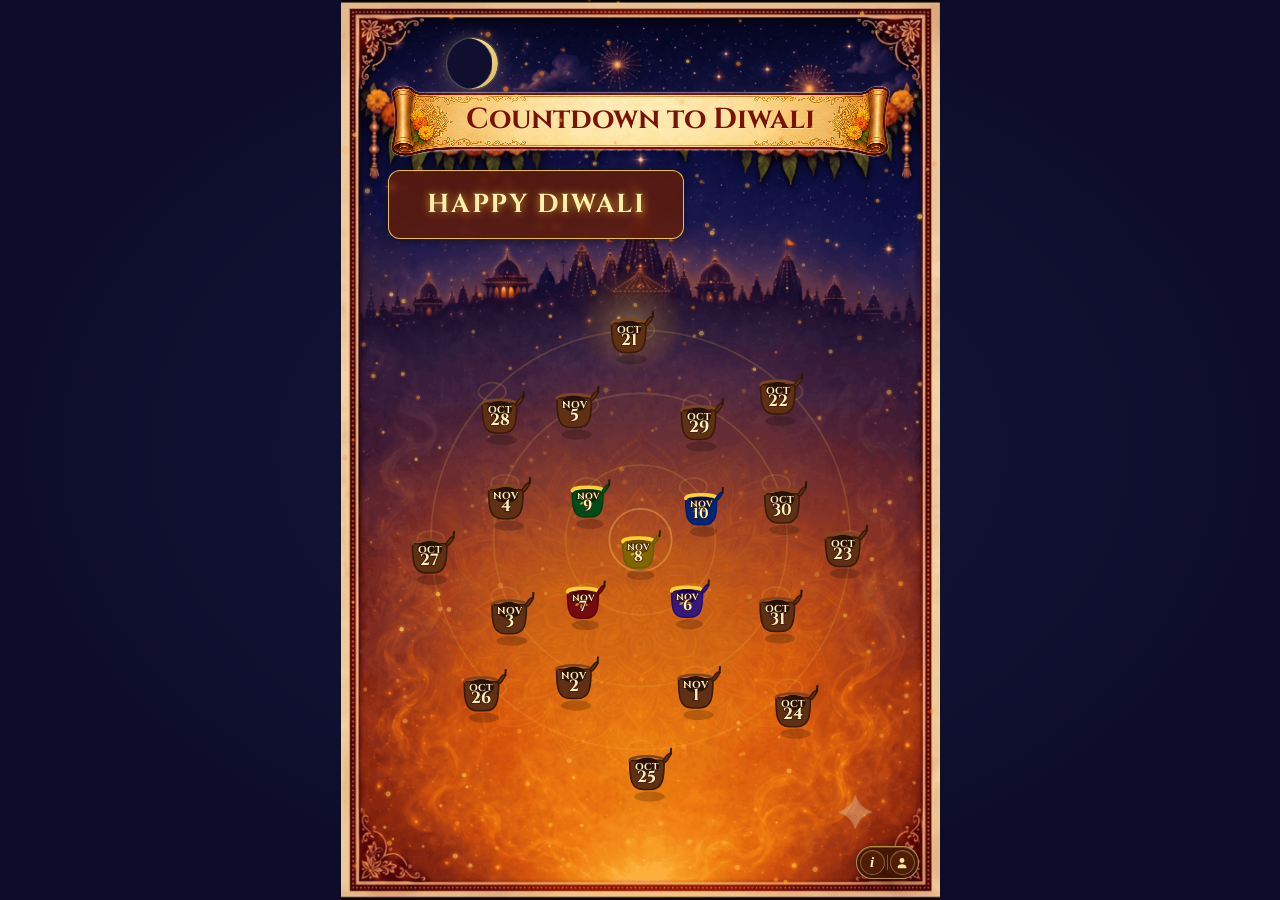
<file: index.html>
<!DOCTYPE html>
<html lang="en">
<head>
  <meta charset="utf-8" />
  <meta name="viewport" content="width=device-width, initial-scale=1.0, viewport-fit=cover" />
  <meta name="description" content="An interactive Diwali countdown calendar — light a diya each day to reveal a festival tradition." />
  <meta name="theme-color" content="#0D0D2B" />
  <meta name="color-scheme" content="dark" />
  <title>Diwali Advent Calendar</title>

  <!-- Preload critical above-the-fold artwork so the main scene paints
       instantly instead of popping in piece by piece. Paths are relative
       so this also works when index.html is opened directly (file://). -->
  <link rel="preload" as="image" href="assets/images/backgrounds/diwali-background.png" fetchpriority="high" />
  <link rel="preload" as="image" href="assets/banner/title-banner.png" fetchpriority="high" />

  <!-- Google Fonts -->
  <link rel="preconnect" href="https://fonts.googleapis.com" />
  <link rel="preconnect" href="https://fonts.gstatic.com" crossorigin />
  <link
    href="https://fonts.googleapis.com/css2?family=Cinzel:wght@400;700&family=Poppins:wght@300;400&display=swap"
    rel="stylesheet"
    media="print"
    onload="this.media='all'"
  />
  <noscript>
    <link
      href="https://fonts.googleapis.com/css2?family=Cinzel:wght@400;700&family=Poppins:wght@300;400&display=swap"
      rel="stylesheet"
    />
  </noscript>

  <!-- p5.js is served with the site so a blocked CDN cannot hold the calendar back. -->
  <script src="vendor/p5.min.js"></script>

  <link rel="stylesheet" href="style.css?v=slow-fade" />
</head>
<body>
  <!-- Keeps interface controls from flashing before the canvas has painted. -->
  <div id="loading-screen" class="loading-screen" role="status" aria-live="polite">
    <div class="loading-screen-content">
      <span class="loading-diya" aria-hidden="true">🪔</span>
      <p>Preparing the Diwali calendar</p>
    </div>
  </div>

  <div id="canvas-container">
    <!-- CSS two-circle moon — shadow slides via translateX as days unlock -->
    <div id="moon-container" class="moon-container" aria-hidden="true">
      <div class="moon-light"></div>
      <div id="moon-shadow" class="moon-shadow"></div>
    </div>

    <!-- Positioned against the canvas bounds by sketch.js, not the viewport. -->
    <div id="title-utilities-tab" class="title-utilities-tab" aria-label="Calendar utilities">
      <button id="calendar-guide-button" class="calendar-guide-button" type="button" aria-controls="calendar-guide" aria-expanded="false" aria-label="How to explore the Diwali calendar" title="How to explore">
        <span aria-hidden="true">i</span>
      </button>
      <a id="credits-link" class="credits-link" href="contributors.html" aria-label="View project contributors" title="Project contributors">
        <svg viewBox="0 0 24 24" aria-hidden="true" focusable="false">
          <path d="M12 12a4.25 4.25 0 1 0 0-8.5 4.25 4.25 0 0 0 0 8.5Zm0 2.1c-4.18 0-7.5 2.15-7.5 4.8V21h15v-2.1c0-2.65-3.32-4.8-7.5-4.8Z" />
        </svg>
      </a>
    </div>

    <section id="calendar-guide" class="calendar-guide" role="dialog" aria-modal="true" aria-labelledby="calendar-guide-title" hidden>
      <div class="calendar-guide-card">
        <button class="calendar-guide-close" type="button" aria-label="Close calendar guide">×</button>
        <p class="calendar-guide-kicker">A little guide</p>
        <h2 id="calendar-guide-title">Light the way to Diwali</h2>
        <p class="calendar-guide-intro">Each diya holds a small festival moment. Follow the glow and let the calendar unfold at its own pace.</p>
        <ul class="calendar-guide-list">
          <li><span aria-hidden="true">✦</span><p><strong>Choose a lamp</strong> to uncover a daily surprise, story, or festive discovery.</p></li>
          <li><span aria-hidden="true">✦</span><p><strong>Light them in order</strong> and watch more of the mandala emerge around the calendar.</p></li>
          <li><span aria-hidden="true">✦</span><p><strong>Keep an eye on the cards:</strong> a playful emoji can point to an extra hidden moment.</p></li>
          <li><span aria-hidden="true">✦</span><p><strong>Notice the moon above</strong> as its phase changes with your journey through the days.</p></li>
        </ul>
      </div>
    </section>
  </div>

  <!-- Calendar config, embedded as a JS global (window.DIWALI_DAYS_DATA)
       instead of a .json file loaded via fetch(). Browsers block fetch()/XHR
       to local files under file://, which is why this must load as a plain
       script instead of being read with p5's loadJSON(). Regenerate this
       file from assets/diwali_days.json via tools/sync_diwali_days_js.py. -->
  <script src="assets/diwali-days-data.js?v=card-webp"></script>
  <script src="assets/diwali-experiences.js?v=card-webp"></script>

  <!-- Diya and ScrollBanner classes must load before sketch -->
  <script src="diya.js?v=lamp-hit"></script>
  <script src="scroll.js"></script>
  <script src="sketch.js?v=slow-fade2"></script>
</body>
</html>
</file>
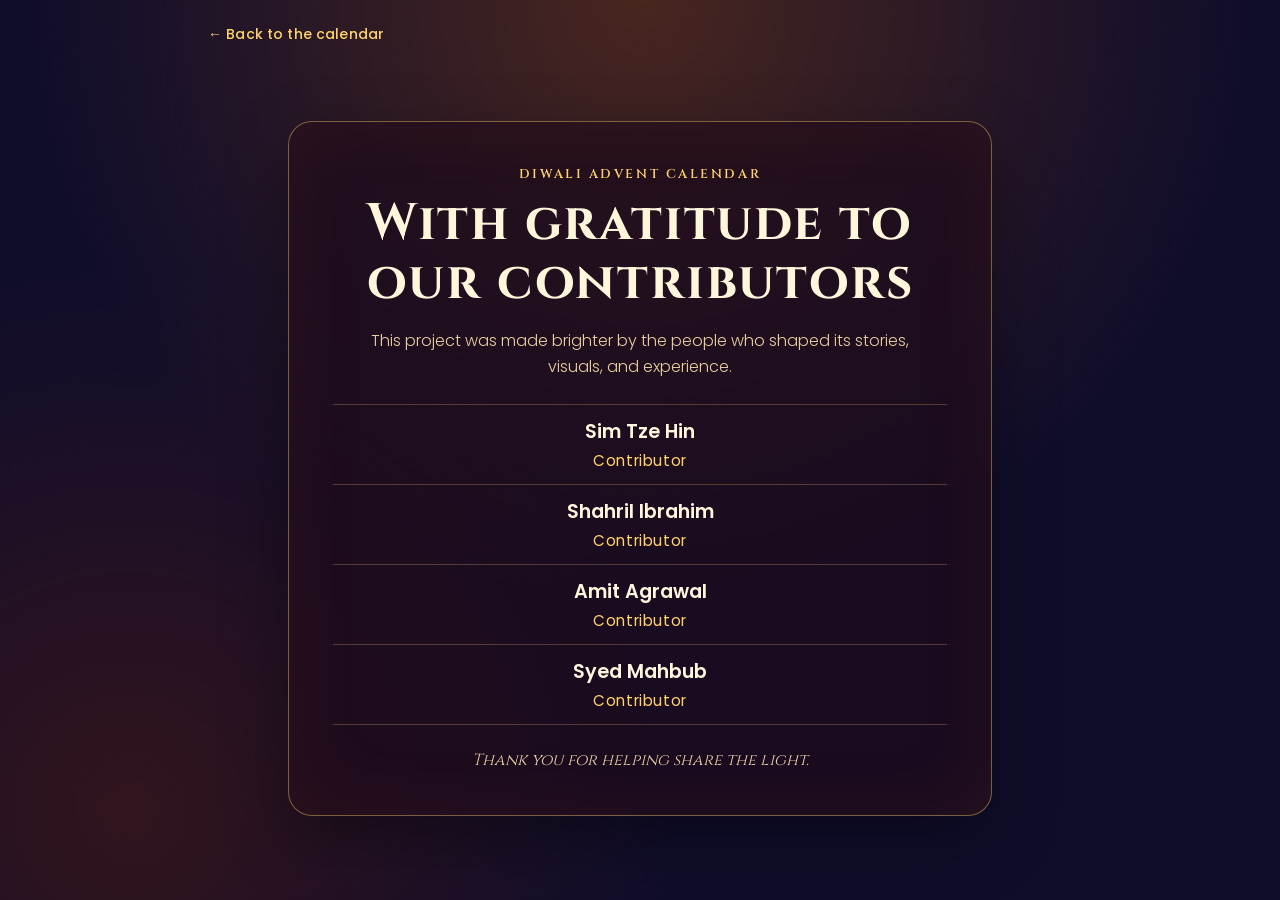
<file: contributors.html>
<!DOCTYPE html>
<html lang="en">
<head>
  <meta charset="utf-8" />
  <meta name="viewport" content="width=device-width, initial-scale=1.0, viewport-fit=cover" />
  <meta name="description" content="Contributors to the Diwali Advent Calendar." />
  <title>Contributors | Diwali Advent Calendar</title>
  <link rel="preconnect" href="https://fonts.googleapis.com" />
  <link rel="preconnect" href="https://fonts.gstatic.com" crossorigin />
  <link href="https://fonts.googleapis.com/css2?family=Cinzel:wght@400;600;700&family=Poppins:wght@300;400;500;600&display=swap" rel="stylesheet" />
  <link rel="stylesheet" href="contributors.css" />
</head>
<body>
  <main class="contributors-page">
    <a class="back-link" href="index.html">← Back to the calendar</a>

    <section class="contributors-card" aria-labelledby="contributors-title">
      <!--
        EDIT THIS FILE to update the credits. Each contributor is ordinary HTML
        text: change the name, role, or add another <li> block. Typography for
        this page only is controlled by contributors.css.
      -->
      <p class="eyebrow">Diwali Advent Calendar</p>
      <h1 id="contributors-title">With gratitude to our contributors</h1>
      <p class="intro">This project was made brighter by the people who shaped its stories, visuals, and experience.</p>

      <ul class="contributors-list" aria-label="Project contributors">
        <li class="contributor">
          <span class="contributor-name">Sim Tze Hin</span>
          <span class="contributor-role">Contributor</span>
        </li>
        <li class="contributor">
          <span class="contributor-name">Shahril Ibrahim</span>
          <span class="contributor-role">Contributor</span>
        </li>
        <li class="contributor">
          <span class="contributor-name">Amit Agrawal</span>
          <span class="contributor-role">Contributor</span>
        </li>
        <li class="contributor">
          <span class="contributor-name">Syed Mahbub</span>
          <span class="contributor-role">Contributor</span>
        </li>
      </ul>

      <p class="thanks">Thank you for helping share the light.</p>
    </section>
  </main>
</body>
</html>
</file>
<file: style.css>
/* ─── Reset ─── */
*, *::before, *::after {
  box-sizing: border-box;
  margin: 0;
  padding: 0;
  /* Kills the grey/blue flash Android & iOS Safari paint on tap — every
     interactive element gets its own deliberate hover/active state instead. */
  -webkit-tap-highlight-color: transparent;
}

/* ─── Root — prevent browser gesture interference ─── */
html, body {
  overscroll-behavior: none;   /* kills pull-to-refresh / rubber-band scroll */
  height: 100%;
}

/* ─── Body — deep indigo night ─── */
body {
  /* Subtle radial glow so the letterbox bands read as intentional design,
     not empty space, when the 3:2 scene is centered on off-ratio screens. */
  background:
    radial-gradient(ellipse at center, #16163a 0%, #0D0D2B 70%);
  background-color: #0D0D2B;
  min-height: 100vh;
  min-height: 100dvh; /* accounts for mobile browser chrome (address bar) */
  display: flex;
  align-items: center;
  justify-content: center;
  font-family: 'Poppins', sans-serif;
  -webkit-font-smoothing: antialiased;
  -moz-osx-font-smoothing: grayscale;
  text-rendering: optimizeLegibility;
  transition: opacity 200ms ease-in;
}

/* Initial paint guard. It stays opaque until the canvas has completed two
   animation frames, preventing the positioned moon and credits control from
   appearing before the calendar artwork. */
.loading-screen {
  position: fixed;
  inset: 0;
  z-index: 100000;
  display: grid;
  place-items: center;
  padding: 24px;
  background:
    radial-gradient(circle at 50% 42%, #262050 0%, #12102f 45%, #0d0d2b 100%);
  color: #ffe6a3;
  transition: opacity 220ms ease, visibility 220ms step-end;
}

.loading-screen-content {
  display: grid;
  gap: 12px;
  place-items: center;
  text-align: center;
}

.loading-diya {
  font-size: 38px;
  filter: drop-shadow(0 0 16px rgba(255, 183, 43, 0.55));
}

.loading-screen p {
  font-family: 'Cinzel', Georgia, serif;
  font-size: clamp(12px, 3.5vw, 16px);
  letter-spacing: 0.12em;
  text-transform: uppercase;
}

body.is-ready .loading-screen {
  opacity: 0;
  visibility: hidden;
  pointer-events: none;
}

body.is-leaving-for-contributors {
  opacity: 0;
}

@media (prefers-reduced-motion: reduce) {
  .loading-screen { transition-duration: 0.01ms; }
  body.is-leaving-for-contributors { transition-duration: 0.01ms; }
}

/* Warm gold text-selection to match the festival palette instead of the
   default blue system highlight. */
::selection {
  background: rgba(255, 189, 61, 0.35);
  color: #fff3d6;
}

/* ─── Canvas container ─── */
#canvas-container {
  position: relative;
  width: 100%;
  display: flex;
  align-items: center;
  justify-content: center;
}

/* Global state lock (CSS fallback) — while a lamp's fire animation is
   playing, disable all pointer interaction on the canvas so rapid/overlapping
   clicks can't reach it. Toggled from sketch.js via setAnimationLock(). */
#canvas-container.animation-locked {
  pointer-events: none;
}

canvas {
  display: block;
  max-width: 100vw;
  max-height: 100vh;
  max-height: 100dvh;
  /* Tapping a diya shouldn't wait out the browser's double-tap-to-zoom
     delay, and shouldn't show a tap-highlight flash either. */
  touch-action: manipulation;
  -webkit-tap-highlight-color: transparent;
}

/* ─────────────────────────────────────────
   Two-circle moon phase (light disc + sliding sky shadow)
───────────────────────────────────────── */

/* ── Credits entry point ─────────────────────────────────────────────── */
.credits-link {
  position: absolute;
  z-index: 10;
  display: grid;
  width: 25px;
  height: 25px;
  place-items: center;
  padding: 0;
  border: 1px solid rgba(255, 215, 0, 0.65);
  border-radius: 50%;
  background: rgba(28, 9, 0, 0.75);
  box-shadow: 0 3px 14px rgba(0, 0, 0, 0.35);
  color: #ffe8a3;
  text-decoration: none;
  backdrop-filter: blur(5px);
  -webkit-backdrop-filter: blur(5px);
  transition: transform 160ms ease, background-color 160ms ease, box-shadow 160ms ease;
}

.credits-link svg {
  width: 14px;
  height: 14px;
  fill: currentColor;
}

.credits-link:hover {
  background: rgba(91, 38, 1, 0.9);
  box-shadow: 0 4px 20px rgba(255, 174, 24, 0.24);
  transform: translateY(-2px);
}

.credits-link:focus-visible {
  outline: 2px solid #fff3d6;
  outline-offset: 3px;
}

/* ── Calendar guide ───────────────────────────────────────────────────── */
.title-utilities-tab {
  position: absolute;
  z-index: 12;
  display: flex;
  align-items: center;
  gap: 2px;
  padding: 3px;
  border: 1px solid rgba(255, 218, 122, 0.62);
  border-radius: 999px;
  background: rgba(61, 22, 5, 0.94);
  box-shadow: 0 4px 16px rgba(0, 0, 0, 0.38), inset 0 1px 0 rgba(255, 236, 180, 0.22);
}

.title-utilities-tab::after {
  width: 1px;
  height: 15px;
  background: rgba(255, 218, 122, 0.34);
  content: "";
  order: 1;
}

.calendar-guide-button {
  display: grid;
  width: 25px;
  height: 25px;
  place-items: center;
  padding: 0;
  border: 1px solid transparent;
  border-radius: 50%;
  background: rgba(104, 42, 7, 0.94);
  box-shadow: 0 3px 15px rgba(0, 0, 0, 0.4), inset 0 1px 0 rgba(255, 236, 180, 0.26);
  color: #fff0ba;
  cursor: pointer;
  font-family: Georgia, serif;
  font-size: 15px;
  font-style: italic;
  font-weight: 700;
  line-height: 1;
  transition: transform 160ms ease, box-shadow 160ms ease, background 160ms ease;
}

.title-utilities-tab .calendar-guide-button,
.title-utilities-tab .credits-link {
  position: static;
  display: grid;
  width: 25px;
  height: 25px;
  place-items: center;
  border: 1px solid rgba(255, 220, 123, 0.35);
  border-radius: 50%;
  background: rgba(84, 30, 5, 0.84);
  box-shadow: inset 0 1px 0 rgba(255, 236, 180, 0.12);
}

.title-utilities-tab .calendar-guide-button { order: 0; }
.title-utilities-tab .credits-link { order: 2; }

.title-utilities-tab .credits-link svg {
  width: 14px;
  height: 14px;
}

.title-utilities-tab .calendar-guide-button:hover,
.title-utilities-tab .calendar-guide-button[aria-expanded="true"],
.title-utilities-tab .credits-link:hover {
  background: #a94c0a;
  box-shadow: 0 3px 10px rgba(255, 181, 45, 0.2), inset 0 1px 0 rgba(255, 236, 180, 0.25);
  transform: translateY(-1px);
}

.calendar-guide-button:focus-visible,
.calendar-guide-close:focus-visible {
  outline: 2px solid #fff3d6;
  outline-offset: 3px;
}

.calendar-guide {
  position: absolute;
  inset: 0;
  z-index: 80;
  background: rgba(8, 5, 25, 0.34);
}

.calendar-guide[hidden] { display: none; }

.calendar-guide-card {
  position: absolute;
  width: min(360px, calc(100% - 24px));
  padding: 22px 22px 19px;
  border: 1px solid rgba(255, 210, 104, 0.72);
  border-radius: 18px;
  background:
    radial-gradient(circle at 92% 4%, rgba(255, 181, 45, 0.18), transparent 31%),
    linear-gradient(145deg, rgba(65, 20, 6, 0.98), rgba(27, 10, 27, 0.98));
  box-shadow: 0 14px 34px rgba(0, 0, 0, 0.48), inset 0 1px 0 rgba(255, 235, 184, 0.16);
  color: #fff2ca;
  animation: calendarGuideIn 220ms ease-out both;
}

.calendar-guide.is-closing .calendar-guide-card {
  animation: calendarGuideOut 180ms ease-in both;
}

@keyframes calendarGuideIn {
  from { opacity: 0; transform: translateY(-7px) scale(0.97); }
  to { opacity: 1; transform: translateY(0) scale(1); }
}

@keyframes calendarGuideOut {
  from { opacity: 1; transform: translateY(0) scale(1); }
  to { opacity: 0; transform: translateY(5px) scale(0.98); }
}

@media (prefers-reduced-motion: reduce) {
  .calendar-guide-card,
  .calendar-guide.is-closing .calendar-guide-card { animation-duration: 0.01ms; }
}

.calendar-guide-kicker {
  margin-bottom: 5px;
  color: #ffc95f;
  font-family: 'Cinzel', Georgia, serif;
  font-size: 10px;
  font-weight: 700;
  letter-spacing: 0.16em;
  text-transform: uppercase;
}

.calendar-guide-card h2 {
  margin-right: 25px;
  color: #fff0bb;
  font-family: 'Cinzel', Georgia, serif;
  font-size: clamp(17px, 3vw, 21px);
  line-height: 1.2;
}

.calendar-guide-intro {
  margin: 9px 0 13px;
  color: #f5dca7;
  font-size: 12px;
  line-height: 1.55;
}

.calendar-guide-list {
  display: grid;
  gap: 9px;
  list-style: none;
}

.calendar-guide-list li {
  display: grid;
  grid-template-columns: 14px 1fr;
  gap: 8px;
  align-items: start;
  color: #f9e7be;
  font-size: 11px;
  line-height: 1.45;
}

.calendar-guide-list li > span {
  color: #ffca59;
  font-size: 11px;
  line-height: 1.45;
}

.calendar-guide-list strong { color: #fff6d8; }

.calendar-guide-close {
  position: absolute;
  top: 10px;
  right: 10px;
  width: 26px;
  height: 26px;
  border: 1px solid rgba(255, 218, 127, 0.48);
  border-radius: 50%;
  background: rgba(35, 10, 5, 0.58);
  color: #ffeab0;
  cursor: pointer;
  font-size: 18px;
  line-height: 1;
  transition: background 150ms ease, transform 150ms ease;
}

.calendar-guide-close:hover {
  background: rgba(123, 48, 4, 0.9);
  transform: rotate(8deg);
}

@media (max-width: 420px) {
  .credits-link {
    width: 23px;
    height: 23px;
  }

  .credits-link svg {
    width: 13px;
    height: 13px;
  }

  .calendar-guide-button {
    width: 23px;
    height: 23px;
    font-size: 14px;
  }

  .title-utilities-tab .calendar-guide-button,
  .title-utilities-tab .credits-link {
    width: 23px;
    height: 23px;
  }

  .title-utilities-tab .credits-link svg {
    width: 13px;
    height: 13px;
  }

  .title-utilities-tab { padding: 2px; }

  .title-utilities-tab::after { height: 13px; }

  .calendar-guide-card {
    padding: 18px 17px 16px;
    border-radius: 15px;
  }
}

.moon-container {
  position: absolute;
  z-index: 4;
  pointer-events: none;
  width: 56px;
  height: 56px;
  border-radius: 50%;
  overflow: hidden;
  /* Soft rim light so the disc reads against the night sky */
  box-shadow:
    0 0 0 1px rgba(255, 230, 170, 0.18),
    0 0 18px rgba(255, 214, 120, 0.28);
  transition: box-shadow 0.32s ease;
}

/* Main Diwali is a new-moon night: retain a dark lunar disc but remove the
   warm illuminated rim. updateMoonPhase() restores the normal rim on Day 20. */
.moon-container.is-new-moon {
  box-shadow: 0 0 0 1px rgba(0, 0, 0, 0.52);
}
.moon-container.is-new-moon .moon-shadow {
  background-color: #05050f;
}

.moon-light {
  position: absolute;
  inset: 0;
  border-radius: 50%;
  background:
    radial-gradient(circle at 35% 32%, #fff6d2 0%, #f0d78a 42%, #d4b45a 100%);
}

.moon-shadow {
  position: absolute;
  inset: 0;
  border-radius: 50%;
  /* Match the night-sky tone sampled from the scene (~#100F2F / body #0D0D2B) */
  background-color: #100f2f;
  transform: translateX(100%);
  transition: transform 0.85s cubic-bezier(0.22, 1, 0.36, 1), background-color 0.32s ease;
  will-change: transform;
}

/* ─────────────────────────────────────────
   Progress badge — countdown to Diwali
───────────────────────────────────────── */

.progress-badge {
  --calendar-clock-scale: 1;
  position: absolute;
  /* top/right are set from JS (syncProgressBadgePosition in sketch.js),
     pinned just under the bottom-right corner of the scroll banner (itself
     measured off the canvas's own bounding box, not the viewport), so the
     badge always stays inside the calendar artwork — even when the canvas
     is letterboxed away from the screen edges. */
  z-index: 5;                 /* above canvas art, but naturally covered by
                                  .dim-overlay (15) / video modal when open */
  font-family: 'Cinzel', serif;
  display: flex;
  min-height: 36px;
  align-items: center;
  gap: 6px;
  font-weight: 700;
  color: #FFD700;
  background: rgba(28, 9, 0, 0.55);
  border: 1px solid rgba(184, 120, 10, 0.75);
  border-radius: 12px;
  padding: 4px 8px;
  pointer-events: none;       /* purely informational, never blocks taps */
  backdrop-filter: blur(3px);
  -webkit-backdrop-filter: blur(3px);
  box-shadow: 0 2px 10px rgba(0, 0, 0, 0.35);
  user-select: none;
  scale: var(--calendar-clock-scale);
  transform-origin: top right;
}

.flip-countdown-intro,
.flip-countdown-unit {
  font-size: 8px;
  letter-spacing: 0.8px;
  line-height: 1.1;
  text-transform: uppercase;
}

.flip-countdown-intro { color: #ffe5a0; }
.flip-countdown-unit { color: #e1b84e; }

.flip-number-group {
  display: inline-flex;
  gap: 2px;
}

.flip-number {
  position: relative;
  display: inline-grid;
  width: 29px;
  height: 31px;
  place-items: center;
  color: #fff3c4;
  font-size: 20px;
  line-height: 1;
  letter-spacing: 0;
  perspective: 120px;
}

.flip-number::after {
  content: "";
  position: absolute;
  z-index: 2;
  left: 2px;
  right: 2px;
  top: 50%;
  height: 1px;
  background: rgba(25, 6, 0, 0.8);
  box-shadow: 0 1px rgba(255, 223, 141, 0.18);
}

.flip-number-upper,
.flip-number-lower {
  position: absolute;
  inset: 0;
  display: grid;
  place-items: center;
  overflow: hidden;
  border: 1px solid rgba(255, 216, 112, 0.45);
  border-radius: 4px;
  background: linear-gradient(135deg, #9a4b12, #4a1805);
  box-shadow: inset 0 0 7px rgba(255, 204, 82, 0.18), 0 1px 4px rgba(0, 0, 0, 0.34);
}

.flip-number-upper { clip-path: inset(0 0 50% 0); transform-origin: 50% 50%; }
.flip-number-lower { clip-path: inset(50% 0 0 0); background: linear-gradient(135deg, #74300a, #351004); }
.flip-number.is-flipping .flip-number-upper { animation: countdownFlip 520ms cubic-bezier(0.25, 0.72, 0.35, 1); }

.flip-happy-message {
  padding: 4px 10px;
  color: #fff0ad;
  font-size: 20px;
  letter-spacing: 1.6px;
  text-transform: uppercase;
  text-shadow: 0 0 9px rgba(255, 205, 54, 0.75);
  white-space: nowrap;
}

.progress-badge.is-celebration {
  min-width: 15em;
  justify-content: flex-start;
  padding: 10px 22px;
  background: rgba(104, 28, 5, 0.76);
  border-color: rgba(255, 209, 80, 0.9);
}
.progress-badge.is-celebration.is-flipping { animation: diwaliBadgeReveal 520ms ease-out; }

@keyframes countdownFlip {
  0% { transform: rotateX(0deg); filter: brightness(1); }
  48% { transform: rotateX(-86deg); filter: brightness(1.25); }
  52% { transform: rotateX(86deg); filter: brightness(1.25); }
  100% { transform: rotateX(0deg); filter: brightness(1); }
}

@keyframes diwaliBadgeReveal {
  0% { transform: rotateX(82deg) scale(0.9); opacity: 0.3; }
  100% { transform: rotateX(0deg) scale(1); opacity: 1; }
}

@media (min-width: 768px) {
  .progress-badge {
    min-height: 40px;
    gap: 7px;
    padding: 5px 10px;
  }
  .flip-countdown-intro, .flip-countdown-unit { font-size: 9px; }
  .flip-number { width: 32px; height: 34px; font-size: 22px; }
  .flip-happy-message { font-size: 26px; }
  .progress-badge.is-celebration { min-width: 16em; padding: 12px 28px; }
}

@media (prefers-reduced-motion: reduce) {
  .flip-number.is-flipping .flip-number-upper,
  .progress-badge.is-celebration.is-flipping { animation: none; }
}

/* ─────────────────────────────────────────
   Cultural reveal card
───────────────────────────────────────── */

.dim-overlay {
  position: absolute;
  inset: 0;
  background: rgba(0, 0, 0, 0.6);
  backdrop-filter: blur(4px);
  -webkit-backdrop-filter: blur(4px);
  z-index: 15;
  cursor: pointer;
  /* Flexbox perfectly centers the card (its only child) both ways,
     regardless of the card's own height/content length. */
  display: flex;
  align-items: center;
  justify-content: center;
  /* Generous tap-safe margin around the card, padded further on notched
     phones so the close button never sits under a hardware cutout. */
  padding: 24px;
  padding: max(24px, env(safe-area-inset-top)) max(24px, env(safe-area-inset-right))
            max(24px, env(safe-area-inset-bottom)) max(24px, env(safe-area-inset-left));
  animation: overlayFadeIn 0.24s cubic-bezier(0, 0, 0.38, 0.9) forwards;
}

@keyframes overlayFadeIn {
  from { opacity: 0; }
  to   { opacity: 1; }
}

/* ── Card shell — flex column so the header can stay fixed while only the
   body (the text) scrolls internally. Sized generously on mobile but capped
   on desktop so the mandala background behind it always stays visible. ── */
.reveal-card {
  position: relative;
  z-index: 20;
  cursor: default; /* card content isn't part of the "click backdrop to close" target */
  width: 90%;
  max-width: 400px;
  max-height: min(75vh, 75dvh);
  display: flex;
  flex-direction: column;
  background:
    linear-gradient(160deg, #1c0900 0%, #3a1500 60%, #1c0900 100%);
  border: 1.5px solid #b8780a;
  border-radius: 22px;
  overflow: hidden;
  text-align: left;
  /* Distinct drop shadow lifts the card off the dimmed backdrop, layered
     with the original warm glow for a premium, floating feel. */
  box-shadow:
    0 12px 36px rgba(0, 0, 0, 0.55),
    0 0 55px rgba(255, 150, 0, 0.22),
    inset 0 0 40px rgba(255, 110, 0, 0.06);
  animation: cardReveal 0.9s cubic-bezier(0, 0, 0.38, 0.9);
}

/* Small/large phones — a touch wider once there's room, so the two-line
   title and body copy don't feel cramped on 400px+ wide screens. */
@media (min-width: 400px) {
  .reveal-card {
    max-width: 420px;
  }
}

/* Tablet & desktop — slightly shorter height cap so the card reads as a
   compact panel, not a full-height sheet, on tall viewports; a bit wider
   too now there's room to breathe without crowding the mandala backdrop. */
@media (min-width: 768px) {
  .reveal-card {
    max-width: 440px;
    max-height: 65vh;
  }
}

@keyframes cardReveal {
  from { opacity: 0; }
  to   { opacity: 1; }
}

.dim-overlay.is-fading-out {
  position: fixed;
  inset: 0;
  z-index: 10002;
  pointer-events: none;
  background: rgba(0, 0, 0, 0.6);
  animation: cardVeilToBlack 2.6s ease forwards;
}

.dim-overlay.is-fading-out.is-revealing-film {
  animation: filmVeilLift 0.9s ease forwards;
}

.reveal-card.is-fading-out {
  animation: cardDissolve 2.6s ease forwards;
}

@keyframes cardVeilToBlack {
  0%   { background-color: rgba(0, 0, 0, 0.6); }
  100% { background-color: #000; }
}

@keyframes filmVeilLift {
  from { opacity: 1; background-color: #000; }
  to   { opacity: 0; background-color: #000; }
}

@keyframes cardDissolve {
  0%   { opacity: 1; }
  100% { opacity: 0; }
}

/* Decorative rangoli-inspired corner marks — plain (non-image) cards only */
.reveal-card:not(.has-image)::before,
.reveal-card:not(.has-image)::after {
  content: "✦";
  position: absolute;
  color: #b8780a;
  font-size: 14px;
  opacity: 0.6;
  pointer-events: none;
  z-index: 3;
}
.reveal-card:not(.has-image)::before { top: 14px;    left: 18px; }
.reveal-card:not(.has-image)::after  { bottom: 14px; right: 18px; }

/* ── Header — image, badge/title/divider, and the close button. Never
   squishes or scrolls; only the body below it scrolls. ── */
.card-header {
  position: relative;
  flex-shrink: 0;
}

/* Hero-style photo banner (inspired by thenosamchronicles.com book cards):
   full-bleed photo confined to the header's height, dark bottom scrim,
   labels anchored over the scrim at the header's base. */
.reveal-card.has-image .card-header {
  height: clamp(150px, 32vh, 210px);
  overflow: hidden;                 /* clips the Ken Burns zoom on the photo layer */
  background-color: #1c0900;        /* fallback tone while loading / if the photo 404s */
}

/* A story episode uses the same card as static content. Landscape clips are
   comfortably letterboxed; portrait clips expand into a Reels-like hero once
   their dimensions are known (the class is added in sketch.js). */
.reveal-card.has-video {
  max-height: min(88vh, 88dvh);
}
.reveal-card.has-video .card-header {
  overflow: hidden;
  background: #100500;
}
.story-card-video {
  display: block;
  width: 100%;
  height: clamp(180px, 34dvh, 270px);
  object-fit: contain;
  background:
    radial-gradient(circle at center, #4d2105 0%, #160700 70%);
}
.reveal-card.has-portrait-video .story-card-video {
  height: clamp(300px, 55dvh, 540px);
}
.reveal-card.has-video .card-header::after {
  content: "";
  position: absolute;
  inset: 0;
  pointer-events: none;
  background: linear-gradient(180deg, rgba(8, 2, 0, 0) 43%, rgba(8, 2, 0, 0.88) 100%);
  z-index: 1;
}
.reveal-card.has-video .card-header-info {
  position: absolute;
  left: 0;
  right: 0;
  bottom: 0;
  padding: 16px 20px 14px;
}

/* Photo lives on its own layer (not the card background) so it can be
   transform-animated (Ken Burns) independently of the card's reveal animation,
   and so the fallback background-color above always shows through until it loads. */
.card-image-photo {
  position: absolute;
  inset: 0;
  z-index: 0;
  background-size: cover;
  background-position: center;
  background-color: #1c0900;
  animation: kenBurns 12s ease-out forwards;
}

@keyframes kenBurns {
  from { transform: scale(1.12); }
  to   { transform: scale(1); }
}

.card-image-scrim {
  position: absolute;
  inset: 0;
  z-index: 1;
  background: linear-gradient(
    180deg,
    rgba(15, 5, 0, 0)    0%,
    rgba(15, 5, 0, 0.10) 22%,
    rgba(14, 4, 0, 0.62) 46%,
    rgba(10, 3, 0, 0.98) 100%
  );
  pointer-events: none;
}

.card-header-info {
  position: relative;
  z-index: 2;
}

.reveal-card.has-image .card-header-info {
  position: absolute;
  left: 0;
  right: 0;
  bottom: 0;
  padding: 16px 20px 14px;
}

.reveal-card:not(.has-image) .card-header-info {
  padding: 30px 30px 4px;
  text-align: center;
}

/* ── Body — the only part that scrolls. flex-grow + min-height: 0 let the
   flex item shrink below its content size so overflow-y: auto can kick in
   instead of stretching the card past max-height. ── */
.card-body-wrap {
  position: relative;
  z-index: 2;
  flex-grow: 1;
  overflow-y: auto;
  overscroll-behavior-y: contain;      /* scroll chaining never bleeds into the page behind it */
  touch-action: pan-y;                 /* allow vertical scroll inside the card */
  min-height: 0;
  padding: 18px 16px 8px 24px;
}

.reveal-card:not(.has-image) .card-body-wrap {
  padding: 12px 16px 8px 24px;
  text-align: center;
}

/* Themed, slim scrollbar — reads as an intentional part of the card
   instead of a jarring default system scrollbar, on browsers that support it. */
.card-body-wrap {
  scrollbar-width: thin;
  scrollbar-color: rgba(184, 120, 10, 0.65) transparent;
}
.card-body-wrap::-webkit-scrollbar {
  width: 6px;
}
.card-body-wrap::-webkit-scrollbar-track {
  background: transparent;
}
.card-body-wrap::-webkit-scrollbar-thumb {
  background-color: rgba(184, 120, 10, 0.55);
  border-radius: 999px;
}
.card-body-wrap::-webkit-scrollbar-thumb:hover {
  background-color: rgba(255, 189, 61, 0.7);
}

/* Close button — clearly visible circular button, top-right of the header
   (absolutely positioned relative to .card-header, so it always stays put
   even when the body content scrolls). Sized generously by default so it's
   comfortable to tap on any device, not just coarse-pointer ones. */
.reveal-card-close {
  position: absolute;
  top: 12px;
  right: 12px;
  width: 34px;
  height: 34px;
  border-radius: 50%;
  border: 1.5px solid #b8780a;
  background: rgba(184, 120, 10, 0.18);
  color: #FFD700;
  font-size: 19px;
  line-height: 1;
  cursor: pointer;
  display: flex;
  align-items: center;
  justify-content: center;
  transition: background 0.15s, border-color 0.15s, transform 0.12s;
  z-index: 25;
}
.reveal-card.has-image .reveal-card-close {
  background: rgba(10, 3, 0, 0.55);
  backdrop-filter: blur(4px);
  -webkit-backdrop-filter: blur(4px);
}
.reveal-card-close:hover {
  background: rgba(184, 120, 10, 0.40);
  border-color: #FFD700;
  transform: scale(1.12);
}
.reveal-card-close:active {
  transform: scale(0.96);
}
.reveal-card-close:focus-visible,
.video-modal-close:focus-visible {
  outline: 2px solid #FFD700;
  outline-offset: 2px;
}

.card-badge {
  display: inline-flex;
  align-items: center;
  gap: 6px;
  font-family: 'Cinzel', serif;
  font-size: 10.5px;
  letter-spacing: 2px;
  color: #FFD700;
  text-transform: uppercase;
  background: rgba(184, 120, 10, 0.22);
  border: 1px solid #b8780a;
  border-radius: 999px;
  padding: 6px 14px;
  margin-bottom: 12px;
  max-width: 100%;
  white-space: nowrap;
  overflow: hidden;
  text-overflow: ellipsis;
}

.card-title {
  font-family: 'Cinzel', serif;
  font-size: clamp(19px, 5vw, 24px);
  font-weight: 700;
  color: #FFD700;
  text-shadow: 0 0 22px rgba(255, 215, 0, 0.45);
  margin-bottom: 12px;
  line-height: 1.3;
  letter-spacing: 0.2px;
  overflow-wrap: break-word;
}

.card-divider {
  width: 55px;
  height: 1.5px;
  background: linear-gradient(90deg, #b8780a, transparent);
  margin: 0;
}

.reveal-card:not(.has-image) .card-divider {
  background: linear-gradient(90deg, transparent, #b8780a, transparent);
  margin: 0 auto;
}

.card-body {
  font-size: clamp(13.5px, 3.6vw, 14.5px);
  line-height: 1.8;
  color: #f0d07a;
  font-weight: 300;
  letter-spacing: 0.1px;
  /* Subtle bottom padding so the last line never feels cut off abruptly
     when scrolled all the way down. */
  padding-bottom: 24px;
}

.card-experience-label {
  display: block;
  margin-bottom: 6px;
  color: #ffd700;
  font-family: 'Cinzel', serif;
  font-size: 9px;
  font-weight: 700;
  letter-spacing: 2.1px;
  text-transform: uppercase;
}

.is-bonus-video .card-experience-label {
  color: #ffbd3d;
}

.story-copy {
  margin: 0;
}

.story-video-placeholder {
  margin: 14px 0 0;
  padding: 9px 12px;
  border: 1px dashed rgba(255, 215, 0, 0.55);
  border-radius: 9px;
  color: #ffe3a1;
  font-size: 12px;
  text-align: center;
}

.tradition-note {
  margin: 16px 0 4px;
  padding: 11px 13px;
  border: 1px solid rgba(184, 120, 10, 0.48);
  border-radius: 10px;
  background: rgba(93, 41, 3, 0.24);
}
.tradition-note summary {
  cursor: pointer;
  color: #ffd700;
  font-family: 'Cinzel', serif;
  font-size: 12px;
}
.tradition-note p {
  margin: 10px 0 0;
}

.story-card-done {
  display: block;
  width: 100%;
  margin-top: 18px;
  padding: 12px 16px;
  border: 1px solid #b8780a;
  border-radius: 999px;
  background: linear-gradient(135deg, #8f4c08, #c77f14);
  color: #fff1bd;
  font-family: 'Cinzel', serif;
  font-size: 12px;
  letter-spacing: 0.8px;
  cursor: pointer;
}
.story-card-done:hover,
.story-card-done:focus-visible {
  background: linear-gradient(135deg, #b86608, #e6a222);
}

.story-replay {
  margin-top: 14px;
  padding: 8px 12px;
  border: 1px solid rgba(255, 215, 0, 0.62);
  border-radius: 999px;
  background: transparent;
  color: #ffd700;
  font-family: 'Cinzel', serif;
  font-size: 11px;
  cursor: pointer;
}
.story-replay:hover,
.story-replay:focus-visible {
  background: rgba(184, 120, 10, 0.28);
}

/* Video-first chapters deliberately withhold the written reflection while a
   film is playing. This keeps the lamp interaction cinematic: watch first,
   then choose to read, rather than competing for attention with copy. */
.video-stage-copy {
  margin: 0;
  color: #ffe3a1;
  font-size: 12px;
  text-align: center;
}

.story-skip {
  display: block;
  margin: 12px auto 0;
  border: 0;
  padding: 6px 2px;
  background: transparent;
  color: #ffd700;
  font-family: 'Poppins', sans-serif;
  font-size: 12px;
  text-decoration: underline;
  text-underline-offset: 3px;
  cursor: pointer;
}

.video-first.story-details-hidden .story-copy,
.video-first.story-details-hidden .story-replay,
.video-first.story-details-hidden .tradition-note,
.video-first.story-details-hidden .story-card-done {
  display: none;
}

.video-first:not(.story-details-hidden) .video-stage-copy,
.video-first:not(.story-details-hidden) .story-skip {
  display: none;
}

.video-first:not(.story-details-hidden) .story-copy {
  animation: reflectionReveal 0.35s ease-out both;
}

@keyframes reflectionReveal {
  from { opacity: 0; transform: translateY(8px); }
  to { opacity: 1; transform: translateY(0); }
}

.info-card-placeholder {
  display: grid;
  width: 100%;
  height: clamp(150px, 32vh, 210px);
  place-items: center;
  background: radial-gradient(circle, #6e330b 0%, #210b00 72%);
  color: #ffd700;
  font-size: 48px;
}

.reveal-card.has-image .card-body {
  color: #f5e2b8;
  text-shadow: 0 1px 6px rgba(0, 0, 0, 0.6);
}

/* A hidden game or film sits behind the story. The two sides swap in place.
   A 3D spin is avoided because iOS paints that text upside down. */
.video-treasure-card {
  display: block;
  overflow: visible;
  background: transparent;
  border: 0;
  box-shadow: none;
}
.card-flip-stage {
  position: relative;
}
.video-treasure-card.is-video-flipped .card-flip-front {
  visibility: hidden;
  pointer-events: none;
}
.card-flip-back {
  opacity: 0;
  visibility: hidden;
  pointer-events: none;
}
.video-treasure-card.is-video-flipped .card-flip-back {
  opacity: 1;
  visibility: visible;
  pointer-events: auto;
}
.card-flip-face {
  overflow: hidden;
  border: 1.5px solid #b8780a;
  border-radius: 22px;
  background: linear-gradient(160deg, #1c0900 0%, #3a1500 60%, #1c0900 100%);
  box-shadow: 0 12px 36px rgba(0, 0, 0, 0.55), 0 0 55px rgba(255, 150, 0, 0.22), inset 0 0 40px rgba(255, 110, 0, 0.06);
  transition: opacity 420ms ease;
}
.card-flip-front {
  position: relative;
  display: flex;
  flex-direction: column;
}
.video-treasure-card .card-header {
  position: relative;
  flex-shrink: 0;
  height: clamp(150px, 32vh, 210px);
  overflow: hidden;
  background-color: #1c0900;
}
.video-treasure-card .card-header-info {
  position: absolute;
  left: 0;
  right: 0;
  bottom: 0;
  padding: 16px 20px 14px;
}
.video-treasure-card .card-body-wrap {
  flex-grow: 1;
}
.card-video-treasure {
  display: flex;
  align-items: center;
  justify-content: center;
  width: 40px;
  height: 40px;
  margin: 18px auto 0;
  padding: 0;
  border: 1px solid rgba(255, 214, 111, 0.58);
  border-radius: 50%;
  background: rgba(119, 49, 7, 0.52);
  box-shadow: 0 4px 12px rgba(0, 0, 0, 0.26), inset 0 1px 0 rgba(255, 239, 187, 0.18);
  color: #fff0b7;
  cursor: pointer;
  opacity: 0.82;
  transition: transform 160ms ease, opacity 160ms ease, background-color 160ms ease, box-shadow 160ms ease;
}
.card-video-treasure span:first-child { font-size: 24px; }
.card-video-treasure:hover,
.card-video-treasure:focus-visible {
  opacity: 1;
  background: #a94c0a;
  box-shadow: 0 6px 16px rgba(0, 0, 0, 0.32), 0 0 0 3px rgba(255, 196, 64, 0.13);
  transform: translateY(-2px) scale(1.06);
}
.card-flip-back {
  position: absolute;
  inset: 0;
  display: flex;
  flex-direction: column;
  padding: 0;
  box-sizing: border-box;
  background: #090300;
}
.card-flip-video {
  display: block;
  width: 100%;
  height: 100%;
  max-height: none;
  object-fit: cover;
  background: #090300;
}
.card-game-back {
  display: grid;
  place-items: center;
  padding: 18px;
  background: radial-gradient(circle at 50% 14%, #70380c 0%, #210900 70%);
}
/* The game side needs more vertical room than the informational front side.
   Without an explicit height, the flip stage inherits the shorter front face
   and clips the status below the game controls. */
.video-treasure-card.has-easter-egg.is-video-flipped .card-flip-stage {
  height: min(510px, 74dvh);
}
.video-treasure-card.has-easter-egg .card-game-back {
  overflow-y: auto;
  overscroll-behavior-y: contain;
}
.easter-game {
  position: relative;
  width: min(100%, 330px);
  text-align: center;
  color: #fff0bd;
}
.easter-game .reveal-card-close {
  top: -8px;
  right: -8px;
}
.easter-game-kicker {
  display: block;
  color: #ffd700;
  font-family: 'Cinzel', serif;
  font-size: 9px;
  font-weight: 700;
  letter-spacing: 1.8px;
  text-transform: uppercase;
}
.easter-game h2 {
  margin: 6px 0 8px;
  color: #ffd700;
  font-family: 'Cinzel', serif;
  font-size: clamp(19px, 5vw, 24px);
}
.easter-game-instruction,
.easter-game-status {
  margin: 0;
  font-size: 12px;
  line-height: 1.45;
}
.easter-game-status {
  min-height: 18px;
  margin-top: 10px;
  color: #ffd700;
}
.easter-tray,
.annakut-plate {
  display: flex;
  align-items: center;
  justify-content: center;
  gap: 9px;
  min-height: 66px;
  margin: 16px auto 12px;
  padding: 8px 14px;
  border: 2px solid #c99027;
  border-radius: 50%;
  background: radial-gradient(ellipse, #7a3c0a 0%, #321100 72%);
}
.tray-slot {
  display: grid;
  width: 42px;
  height: 42px;
  place-items: center;
  border: 1px dashed rgba(255, 215, 0, 0.55);
  border-radius: 50%;
  font-size: 24px;
  filter: grayscale(1) opacity(0.35);
  transition: filter 180ms ease, transform 180ms ease;
}
.tray-slot.is-filled {
  filter: none;
  border-style: solid;
  background: radial-gradient(circle, rgba(255, 214, 120, 0.28), rgba(90, 36, 6, 0.2) 70%);
}
[data-game="auspicious-tray"] .easter-choice-row { flex-wrap: nowrap; }
[data-game="auspicious-tray"] .easter-choice:hover,
[data-game="auspicious-tray"] .easter-choice:focus-visible,
[data-game="auspicious-tray"] .easter-choice.is-dragging-source { transform: none; }
[data-game="auspicious-tray"] .easter-choice.is-dragging-source { opacity: 0.35; }
[data-game="auspicious-tray"] .easter-choice.is-placed {
  display: none;
}
[data-game="auspicious-tray"] .tray-slot {
  overflow: hidden;
  filter: none;
  transform: none;
}
[data-game="auspicious-tray"] .tray-slot .easter-sprite {
  width: 34px;
  height: 34px;
}
.tray-drag-ghost {
  position: fixed;
  z-index: 10050;
  margin: 0;
  pointer-events: none;
  transform: none;
}
.easter-sprite {
  display: block;
  width: 100%;
  height: 100%;
  object-fit: contain;
  pointer-events: none;
  user-select: none;
}
.easter-choice-row,
.courtyard-diyas {
  display: flex;
  justify-content: center;
  gap: 10px;
}
.easter-choice,
.mini-diya,
.rangoli-piece,
.tilak-mark {
  border: 1px solid rgba(255, 215, 0, 0.64);
  color: #fff1bd;
  cursor: pointer;
  box-shadow: 0 3px 8px rgba(0, 0, 0, 0.22), inset 0 1px 0 rgba(255, 239, 187, 0.14);
  transition: transform 160ms ease, filter 160ms ease, opacity 160ms ease, box-shadow 160ms ease;
}
.easter-choice:hover,
.mini-diya:hover,
.rangoli-piece:hover,
.tilak-mark:hover,
.easter-choice:focus-visible,
.mini-diya:focus-visible,
.rangoli-piece:focus-visible,
.tilak-mark:focus-visible {
  box-shadow: 0 6px 14px rgba(0, 0, 0, 0.3), 0 0 0 3px rgba(255, 196, 64, 0.14);
  transform: translateY(-2px) scale(1.06);
}
.easter-choice:disabled,
.rangoli-piece:disabled,
.tilak-mark:disabled { cursor: default; opacity: 0.42; }
.easter-choice {
  width: 45px;
  height: 45px;
  border-radius: 50%;
  background: rgba(119, 56, 7, 0.82);
  font-size: 23px;
  touch-action: none;
}
.easter-choice.image-choice {
  width: 52px;
  height: 52px;
  padding: 4px;
}
.easter-choice.is-dragging {
  z-index: 4;
  box-shadow: 0 8px 18px rgba(0, 0, 0, 0.4);
  opacity: 0.92;
}
.rangoli-board {
  display: grid;
  width: 126px;
  grid-template-columns: repeat(2, 1fr);
  gap: 9px;
  margin: 16px auto 12px;
}
.rangoli-piece {
  width: 58px;
  height: 58px;
  border-radius: 50% 50% 50% 10%;
  background: #b53d5d;
  font-size: 23px;
}
.rangoli-piece.image-piece {
  padding: 3px;
  border: 0;
  background: transparent;
}
.rangoli-piece.petal-2 { background: #ce8620; }
.rangoli-piece.petal-3 { background: #3e8f89; }
.rangoli-piece.petal-4 { background: #7852aa; }
.rangoli-piece.is-placed { filter: brightness(1.45); opacity: 1; }
.rangoli-memory-board {
  width: min(236px, 100%);
  grid-template-columns: repeat(4, 1fr);
  gap: 7px;
}
.memory-tile {
  position: relative;
  width: 52px;
  height: 52px;
  overflow: hidden;
  border: 1px solid rgba(255, 221, 135, 0.78);
  border-radius: 13px;
  background: linear-gradient(145deg, #7d351e, #b76620);
  box-shadow: inset 0 0 0 2px rgba(255, 225, 142, 0.15);
}
.memory-tile::after {
  content: "✦";
  position: absolute;
  inset: 0;
  display: grid;
  place-items: center;
  color: #ffe09a;
  font-size: 21px;
  transition: opacity 150ms ease;
}
.memory-tile-art {
  display: grid;
  width: 100%;
  height: 100%;
  place-items: center;
  opacity: 0;
  transform: scale(0.65) rotate(-12deg);
  transition: opacity 150ms ease, transform 150ms ease;
}
.memory-tile .easter-sprite {
  width: 88%;
  height: 88%;
}
.memory-tile.is-revealed,
.memory-tile.is-matched {
  background: rgba(255, 237, 192, 0.18);
}
.memory-tile.is-revealed::after,
.memory-tile.is-matched::after { opacity: 0; }
.memory-tile.is-revealed .memory-tile-art,
.memory-tile.is-matched .memory-tile-art {
  opacity: 1;
  transform: scale(1) rotate(0deg);
}
.memory-tile.is-matched {
  border-color: #ffe891;
  box-shadow: 0 0 13px rgba(255, 193, 61, 0.78);
}
.ripple-courtyard {
  position: relative;
  width: min(270px, 100%);
  height: 188px;
  margin: 14px auto 8px;
  overflow: hidden;
  border: 1px solid rgba(255, 214, 113, 0.18);
  border-radius: 22px;
  background: radial-gradient(circle at 50% 50%, #46200c 0%, #160600 71%);
}
.ripple-halo {
  position: absolute;
  top: 50%;
  left: 50%;
  width: 24px;
  height: 24px;
  border: 1px solid rgba(255, 207, 73, 0.75);
  border-radius: 50%;
  transform: translate(-50%, -50%) scale(0);
  opacity: 0;
}
.ripple-courtyard.is-rippling .ripple-halo {
  animation: diyaRipple 1.2s ease-out forwards;
}
.ripple-diya,
.ripple-central-diya {
  display: grid;
  place-items: center;
  border: 0;
  background: transparent;
}
.ripple-diya {
  position: absolute;
  left: var(--x);
  top: var(--y);
  width: 44px;
  height: 54px;
  transform: translate(-50%, -50%);
  filter: grayscale(1) brightness(0.3);
  opacity: 0.72;
  transition: filter 260ms ease, opacity 260ms ease;
}
.ripple-diya img,
.ripple-central-diya img {
  width: 100%;
  height: 100%;
  object-fit: contain;
}
.ripple-diya.is-lit {
  filter: saturate(1.15) brightness(1.14) drop-shadow(0 0 9px rgba(255, 185, 42, 0.92));
  opacity: 1;
  animation: rippleOuterDiyaGlow 900ms ease-in-out var(--delay) infinite alternate;
}
.ripple-central-diya {
  position: absolute;
  left: 50%;
  top: 50%;
  width: 67px;
  height: 78px;
  padding: 0;
  cursor: pointer;
  transform: translate(-50%, -50%);
  filter: grayscale(1) brightness(0.45);
  transition: filter 180ms ease, transform 180ms ease;
}
.ripple-central-diya:hover,
.ripple-central-diya:focus-visible {
  filter: grayscale(0.25) brightness(1.03) drop-shadow(0 0 9px rgba(255, 192, 47, 0.75));
  transform: translate(-50%, -50%) scale(1.08);
}
.ripple-courtyard.is-rippling .ripple-central-diya {
  filter: saturate(1.2) brightness(1.2) drop-shadow(0 0 16px rgba(255, 183, 31, 1));
  animation: rippleCentralDiyaGlow 760ms ease-in-out infinite alternate;
}
@keyframes diyaRipple {
  0% { transform: translate(-50%, -50%) scale(0); opacity: 0.9; }
  100% { transform: translate(-50%, -50%) scale(15); opacity: 0; }
}
@keyframes rippleOuterDiyaGlow { from { transform: translate(-50%, -50%) scale(1); } to { transform: translate(-50%, -50%) scale(1.1); } }
@keyframes rippleCentralDiyaGlow { from { transform: translate(-50%, -50%) scale(1); } to { transform: translate(-50%, -50%) scale(1.1); } }
.annakut-plate {
  min-height: 76px;
  border-radius: 48%;
}
.annakut-plate span {
  display: block;
  width: 48px;
  height: 48px;
  animation: offeringIn 200ms ease-out;
}
@keyframes offeringIn { from { transform: scale(0); } to { transform: scale(1); } }
.bracelet-board {
  position: relative;
  width: min(278px, 100%);
  height: 140px;
  margin: 16px auto 12px;
  overflow: hidden;
  border: 1px solid rgba(255, 215, 120, 0.34);
  border-radius: 20px;
  background: radial-gradient(circle at 50% 35%, #7a350d 0%, #2b0b00 75%);
}
.bracelet-board::before {
  content: "";
  position: absolute;
  inset: 9px;
  border: 1px solid rgba(255, 214, 122, 0.13);
  border-radius: 15px;
}
.bracelet-thread {
  position: absolute;
  left: 11%;
  width: 78%;
  top: 62px;
  height: 45px;
  border: 4px solid #b51631;
  border-top-color: #f0b52f;
  border-radius: 50%;
  box-shadow: 0 0 8px rgba(226, 63, 62, 0.5), inset 0 2px 2px rgba(255, 215, 107, 0.45);
  opacity: 0.92;
  transition: left 650ms ease, width 650ms ease, opacity 180ms ease;
}
.bracelet-board.is-woven .bracelet-thread {
  left: 12%;
  width: 76%;
  opacity: 1;
}
.bracelet-knot {
  position: absolute;
  top: 75px;
  width: 13px;
  height: 13px;
  border: 2px solid #f2b735;
  border-radius: 50%;
  background: #bd1d37;
}
.bracelet-knot-left { left: 11%; }
.bracelet-knot-right { right: 11%; }
.bracelet-thread-target {
  position: absolute;
  right: 9%;
  top: 64px;
  width: 26px;
  height: 26px;
  border: 2px dashed rgba(255, 218, 111, 0.92);
  border-radius: 50%;
  box-shadow: 0 0 10px rgba(255, 194, 46, 0.6);
  opacity: 0;
  transition: opacity 180ms ease, background 180ms ease;
}
.bracelet-board.has-spool .bracelet-thread-target { opacity: 1; }
.bracelet-board.is-woven .bracelet-thread-target {
  background: rgba(255, 199, 58, 0.65);
  border-style: solid;
}
.bracelet-strand-handle {
  position: absolute;
  left: 47%;
  top: 74px;
  z-index: 2;
  width: 28px;
  height: 28px;
  padding: 0;
  border: 1px solid #ffe081;
  border-radius: 50%;
  color: #fff7cb;
  background: #bd1c37;
  box-shadow: 0 0 11px rgba(255, 189, 48, 0.74);
  cursor: grab;
  opacity: 0;
  pointer-events: none;
  transform: translate(-50%, -50%);
  transition: opacity 180ms ease, filter 150ms ease;
}
.bracelet-board.has-spool .bracelet-strand-handle {
  opacity: 1;
  pointer-events: auto;
}
.bracelet-board.is-woven .bracelet-strand-handle {
  opacity: 0;
  pointer-events: none;
}
.bracelet-strand-handle.is-dragging { cursor: grabbing; filter: brightness(1.25); }
.bracelet-slot {
  position: absolute;
  display: grid;
  place-items: center;
  width: 45px;
  height: 45px;
  transform: translate(-50%, -50%) scale(0.38);
  opacity: 0;
  filter: drop-shadow(0 0 6px rgba(255, 193, 51, 0.6));
  transition: transform 260ms cubic-bezier(.2, .9, .2, 1.25), opacity 180ms ease;
}
.bracelet-slot .easter-sprite {
  width: 100%;
  height: 100%;
}
.bracelet-slot.is-filled {
  opacity: 1;
  transform: translate(-50%, -50%) scale(1);
  animation: braceletPieceIn 420ms ease-out;
}
.bracelet-slot-braceletThread { left: 25%; top: 62%; width: 52px; height: 52px; }
.bracelet-slot-braceletBead { left: 43%; top: 51%; width: 31px; height: 31px; }
.bracelet-slot-braceletCharm { left: 58%; top: 45%; width: 43px; height: 43px; }
.bracelet-slot-braceletTassel { left: 75%; top: 61%; width: 39px; height: 45px; }
.bracelet-choice-row { gap: 8px; }
.bracelet-choice.image-choice { width: 49px; height: 49px; }
.bracelet-choice:disabled { opacity: 0.24; }
@keyframes braceletPieceIn {
  0% { transform: translate(-50%, -50%) scale(0.25) rotate(-18deg); }
  70% { transform: translate(-50%, -50%) scale(1.13) rotate(4deg); }
  100% { transform: translate(-50%, -50%) scale(1) rotate(0); }
}

/* Day 21: an elastic bracelet is built along one continuous cord, with a
   repeated bead pattern and a centre charm rather than only four loose props. */
.bracelet-board.is-ready .bracelet-thread {
  left: 11%;
  width: 78%;
  opacity: 0.92;
}
.bracelet-bead-run { position: absolute; inset: 0; }
.bracelet-bead-slot {
  position: absolute;
  left: var(--x);
  top: var(--y);
  display: grid;
  width: 30px;
  height: 30px;
  padding: 0;
  place-items: center;
  border: 0;
  border-radius: 50%;
  background: transparent;
  cursor: pointer;
  opacity: 0;
  transform: translate(-50%, -50%);
  transition: transform 180ms ease, opacity 180ms ease;
}
.bracelet-board.has-selection .bracelet-bead-slot:not(.is-filled) {
  border: 1px dashed rgba(255, 225, 151, 0.72);
  box-shadow: 0 0 8px rgba(255, 189, 48, 0.36);
  opacity: 0.86;
}
.bracelet-bead-slot.is-drop-target {
  border-color: #fff0a8;
  box-shadow: 0 0 0 4px rgba(255, 197, 64, 0.24), 0 0 16px rgba(255, 190, 52, 0.88);
  opacity: 1;
  transform: translate(-50%, -50%) scale(1.12);
}
.bracelet-bead-slot.is-filled {
  border: 0;
  opacity: 1;
  transform: translate(-50%, -50%) scale(1);
  animation: braceletPieceIn 280ms ease-out;
}
.bracelet-bead-slot:hover,
.bracelet-bead-slot:focus-visible,
.bracelet-bead-slot.is-selected {
  box-shadow: 0 0 0 3px rgba(255, 201, 73, 0.24), 0 0 12px rgba(255, 190, 52, 0.7);
  outline: 0;
  transform: translate(-50%, -50%) scale(1.12);
}
.bracelet-placed-bead,
.bracelet-bead-choice > span {
  display: block;
  width: 100%;
  height: 100%;
  border: 2px solid rgba(255, 238, 161, 0.82);
  border-radius: 50%;
  box-shadow: inset 3px 3px 5px rgba(255, 255, 255, 0.35), inset -3px -3px 5px rgba(92, 38, 0, 0.36), 0 0 7px rgba(255, 181, 45, 0.65);
}
.bracelet-placed-gold,
.bracelet-bead-gold > span { background: radial-gradient(circle at 33% 28%, #fff6b7, #e7a927 46%, #9a530b 100%); }
.bracelet-placed-red,
.bracelet-bead-red > span { background: radial-gradient(circle at 33% 28%, #ffcfb1, #c2363d 46%, #6d1022 100%); }
.bracelet-bead-slot .easter-sprite {
  width: 36px;
  height: 36px;
  object-position: center;
  transform: translateZ(0);
}
.bracelet-bead-slot .easter-sprite[alt="Lotus charm"] { transform: scale(1.12); }
.bracelet-bead-slot .easter-sprite[alt="Red tassel"] { transform: scale(1.18); }
.bracelet-step {
  min-height: 2.8em;
  margin: 0 auto 10px;
  color: #f0d07a;
  font-size: 12px;
  line-height: 1.4;
  text-align: center;
}
.bracelet-picker {
  width: min(330px, 100%);
  margin: 0 auto;
  padding: 10px 8px 7px;
  border: 1px solid rgba(255, 215, 120, 0.22);
  border-radius: 16px;
  background: rgba(54, 15, 3, 0.34);
}
.bracelet-picker-label {
  margin: 0 0 7px;
  color: rgba(255, 224, 146, 0.78);
  font-family: 'Cinzel', serif;
  font-size: 9px;
  font-weight: 700;
  letter-spacing: 0.12em;
  text-align: center;
  text-transform: uppercase;
}
.bracelet-choice-row {
  align-items: center;
  flex-wrap: wrap;
  justify-content: center;
  margin-bottom: 10px;
}
.bracelet-choice { position: relative; }
.bracelet-choice.is-selected {
  border-color: #ffe081;
  box-shadow: 0 0 0 3px rgba(255, 194, 46, 0.18), 0 0 16px rgba(255, 189, 48, 0.72), inset 0 1px 0 rgba(255, 244, 190, 0.4);
  transform: translateY(-2px) scale(1.06);
}
.bracelet-choice small {
  position: absolute;
  top: calc(100% + 4px);
  left: 50%;
  color: rgba(255, 230, 169, 0.76);
  font-family: 'Cinzel', serif;
  font-size: 7px;
  font-weight: 700;
  letter-spacing: 0.04em;
  pointer-events: none;
  transform: translateX(-50%);
}
.bracelet-bead-choice {
  display: grid;
  width: 44px;
  height: 44px;
  padding: 7px;
  place-items: center;
}
.bracelet-choice-row .bracelet-choice {
  margin-bottom: 14px;
}
.bracelet-lotus-choice .easter-sprite,
.bracelet-tassel-choice .easter-sprite {
  width: 94%;
  height: 94%;
  object-position: center;
}
.bracelet-lotus-choice .easter-sprite { transform: scale(1.08); }
.bracelet-tassel-choice .easter-sprite { transform: scale(1.14); }
.bracelet-actions {
  display: flex;
  gap: 7px;
  margin-left: 5px;
}
.bracelet-action {
  position: relative;
  display: grid;
  width: 36px;
  height: 36px;
  place-items: center;
  padding: 0;
  border: 1px solid rgba(255, 215, 112, 0.72);
  border-radius: 50%;
  background: rgba(95, 31, 6, 0.84);
  box-shadow: 0 3px 8px rgba(0, 0, 0, 0.25), inset 0 1px 0 rgba(255, 235, 171, 0.16);
  color: #ffe6a3;
  cursor: pointer;
  font-size: 21px;
  font-weight: 700;
  transition: transform 160ms ease, background-color 160ms ease, box-shadow 160ms ease;
}
.bracelet-action:hover:not(:disabled),
.bracelet-action:focus-visible:not(:disabled) {
  background: #a94c0a;
  box-shadow: 0 5px 12px rgba(0, 0, 0, 0.32), 0 0 0 3px rgba(255, 196, 64, 0.13);
  transform: translateY(-2px);
}
.bracelet-action::after {
  position: absolute;
  bottom: calc(100% + 7px);
  padding: 3px 6px;
  border-radius: 4px;
  background: rgba(22, 7, 1, 0.94);
  color: #ffe081;
  content: attr(data-tooltip);
  font-size: 9px;
  font-weight: 700;
  opacity: 0;
  pointer-events: none;
  transform: translateY(2px);
  transition: opacity 140ms ease, transform 140ms ease;
}
.bracelet-action:hover:not(:disabled)::after,
.bracelet-action:focus-visible:not(:disabled)::after {
  opacity: 1;
  transform: translateY(0);
}
.bracelet-drag-ghost {
  position: fixed;
  z-index: 10002;
  width: 34px;
  height: 34px;
  padding: 4px;
  border: 1px solid #ffe081;
  border-radius: 50%;
  background: rgba(88, 29, 5, 0.88);
  box-shadow: 0 0 16px rgba(255, 190, 52, 0.72);
  pointer-events: none;
  transform: translate(-50%, -50%) scale(1.08);
}
.bracelet-drag-ghost .easter-sprite { width: 100%; height: 100%; }
.bracelet-lotus-choice.image-choice,
.bracelet-prep.image-choice { width: 46px; height: 46px; }
.bracelet-knot-choice {
  min-width: 48px;
  height: 38px;
  padding: 0 9px;
  border-color: rgba(255, 215, 112, 0.74);
  border-radius: 999px;
  background: rgba(132, 34, 19, 0.78);
  color: #ffe6a3;
  font-family: 'Cinzel', serif;
  font-size: 11px;
  font-weight: 700;
}
.bracelet-board.is-knotted .bracelet-knot {
  box-shadow: 0 0 13px rgba(255, 201, 56, 0.9);
  transform: scale(1.16);
}
.tilak-board {
  display: grid;
  justify-items: center;
  gap: 8px;
  margin: 16px auto 12px;
}
.tilak-mark {
  width: 48px;
  height: 30px;
  border-radius: 999px;
  background: #a02d29;
  font-size: 12px;
}
.tilak-mark:nth-child(2) { width: 36px; background: #db921f; }
.tilak-mark:nth-child(3) { width: 25px; background: #eee0a8; }
.tilak-mark.is-placed { filter: brightness(1.5); opacity: 1; }
.easter-game.is-complete::after {
  content: "✦";
  position: absolute;
  inset: 35% 0 auto;
  color: #fff4bb;
  font-size: 72px;
  opacity: 0;
  animation: easterComplete 700ms ease-out forwards;
  pointer-events: none;
}
@keyframes easterComplete { from { opacity: 0; transform: scale(0.25) rotate(-20deg); } to { opacity: 0.9; transform: scale(1.3) rotate(20deg); } }
@media (prefers-reduced-motion: reduce) {
  .card-flip-stage, .mini-diya.is-lit { transition-duration: 0.01ms; animation-duration: 0.01ms; }
}

/* Desktop — slightly larger type now that there's more room to breathe */
@media (min-width: 768px) {
  .card-badge {
    font-size: 11px;
  }
  .card-title {
    font-size: clamp(20px, 2.4vw, 25px);
  }
  .card-body {
    font-size: 14.5px;
  }
}

/* ─────────────────────────────────────────
   Native HTML5 video player — modal overlay
   The browser's built-in <video controls> UI handles playback, seeking,
   volume, and fullscreen. We only supply the centering modal chrome
   and a custom close ("X") button.
───────────────────────────────────────── */

.video-modal-overlay {
  position: fixed;
  inset: 0;
  z-index: 9999;
  background: rgba(0, 0, 0, 0.9);
  display: none;               /* toggled to flex in JS when a video opens */
  align-items: center;
  justify-content: center;
  padding: max(16px, env(safe-area-inset-top)) max(16px, env(safe-area-inset-right))
            max(16px, env(safe-area-inset-bottom)) max(16px, env(safe-area-inset-left));
}

/* Videos use the same calm, staged arrival as the cultural reveal cards:
   the backdrop settles first, then the player rises into place. */
.video-modal-overlay.is-opening { animation: videoOverlayReveal 0.34s ease-out both; }
.video-modal-overlay.is-opening .native-video-player {
  animation: videoPanelReveal 0.76s cubic-bezier(0, 0, 0.38, 0.9) both;
}
.video-modal-overlay.is-opening .video-modal-close {
  animation: videoCloseReveal 0.42s ease-out 0.18s both;
}
.video-modal-overlay.is-crossfade {
  background: #000;
}
.video-modal-overlay.is-crossfade .native-video-player,
.video-modal-overlay.is-crossfade .video-modal-close {
  animation: none;
  opacity: 0;
}
.video-modal-overlay.is-crossfade.is-film-in .native-video-player,
.video-modal-overlay.is-crossfade.is-film-in .video-modal-close {
  animation: filmArrive 0.9s ease forwards;
}

@keyframes filmArrive {
  from { opacity: 0; }
  to   { opacity: 1; }
}

.video-modal-overlay.has-special-intro .native-video-player {
  display: none;
}

.video-modal-overlay.has-special-intro .video-player-hint,
.video-modal-overlay.has-special-intro .video-modal-close {
  display: none;
}

.video-special-intro {
  position: absolute;
  z-index: 10001;
  width: min(480px, calc(100% - 48px));
  padding: 28px 26px;
  border: 1px solid rgba(255, 213, 108, 0.78);
  border-radius: 20px;
  background-color: rgba(28, 9, 25, 0.96);
  background-image:
    linear-gradient(145deg, rgba(76, 25, 5, 0.88), rgba(28, 9, 25, 0.94)),
    var(--video-special-intro-image, none);
  background-position: center;
  background-size: cover;
  box-shadow: 0 16px 46px rgba(0, 0, 0, 0.58), inset 0 1px 0 rgba(255, 237, 186, 0.22);
  color: #fff2c9;
  text-align: center;
}

.video-special-intro h2 {
  margin: 0 0 12px;
  color: #ffd66c;
  font-family: 'Cinzel', Georgia, serif;
  font-size: clamp(25px, 6vw, 36px);
}

.video-special-intro p {
  margin: 0;
  font-size: clamp(15px, 3.8vw, 18px);
  font-weight: 600;
  line-height: 1.65;
}

.video-special-intro-start {
  margin-top: 21px;
  min-height: 44px;
  padding: 10px 19px 11px;
  border: 1px solid #efbd58;
  border-radius: 999px;
  background: #a94c0a;
  box-shadow: 0 4px 0 #632102, 0 7px 14px rgba(0, 0, 0, 0.28), inset 0 1px 0 rgba(255, 239, 183, 0.28);
  color: #fff4cd;
  cursor: pointer;
  font-family: 'Cinzel', Georgia, serif;
  font-weight: 700;
  letter-spacing: 0.015em;
  transition: background-color 160ms ease, box-shadow 160ms ease, transform 160ms ease;
}

.video-special-intro-start:hover,
.video-special-intro-start:focus-visible {
  background: #bf5d12;
  box-shadow: 0 5px 0 #632102, 0 9px 18px rgba(0, 0, 0, 0.32), inset 0 1px 0 rgba(255, 239, 183, 0.34);
  transform: translateY(-2px);
}

.video-special-intro-start:active {
  box-shadow: 0 1px 0 #632102, 0 3px 8px rgba(0, 0, 0, 0.24), inset 0 1px 0 rgba(255, 239, 183, 0.2);
  transform: translateY(2px);
}

.native-video-player {
  display: block;
  max-width: 90vw;
  max-height: 85vh;
  max-height: 85dvh;
  margin: auto;
  background: #000;
  border-radius: 10px;
  box-shadow:
    0 12px 40px rgba(0, 0, 0, 0.6),
    0 0 0 1.5px rgba(184, 120, 10, 0.5);
}

@keyframes videoOverlayReveal {
  from { background-color: rgba(0, 0, 0, 0); }
  to   { background-color: rgba(0, 0, 0, 0.9); }
}

@keyframes videoPanelReveal {
  from { transform: translateY(18px) scale(0.94); opacity: 0; }
  to   { transform: translateY(0) scale(1); opacity: 1; }
}

@keyframes videoCloseReveal {
  from { transform: scale(0.72); opacity: 0; }
  to   { transform: scale(1); opacity: 1; }
}

/* ── Close ("X") button — fixed top-right corner of the modal ── */
.video-modal-close {
  position: absolute;
  top: max(20px, env(safe-area-inset-top));
  right: max(20px, env(safe-area-inset-right));
  z-index: 10000;
  width: 40px;
  height: 40px;
  border-radius: 50%;
  border: 1.5px solid #b8780a;
  background: rgba(0, 0, 0, 0.60);
  color: #FFD700;
  font-size: 22px;
  line-height: 1;
  cursor: pointer;
  display: flex;
  align-items: center;
  justify-content: center;
  transition: background 0.15s, border-color 0.15s, transform 0.12s;
}

.video-modal-close:hover {
  background: rgba(205, 28, 28, 0.90);
  border-color: #FFD700;
  transform: scale(1.08);
}
.video-modal-close:active {
  transform: scale(0.94);
}

@media (prefers-reduced-motion: reduce) {
  .video-modal-overlay.is-opening,
  .video-modal-overlay.is-opening .native-video-player,
  .video-modal-overlay.is-opening .video-modal-close,
  .video-modal-overlay.is-crossfade,
  .video-modal-overlay.is-crossfade .native-video-player,
  .video-modal-overlay.is-crossfade .video-modal-close { animation: none; }
  .video-modal-overlay.is-crossfade.is-film-in .native-video-player,
  .video-modal-overlay.is-crossfade.is-film-in .video-modal-close {
    animation: none;
    opacity: 1;
  }
}

/* ─────────────────────────────────────────
   Touch devices — larger tap targets
───────────────────────────────────────── */
@media (pointer: coarse) {
  /* Blur effects trigger costly compositing on many mobile GPUs. The opaque
     fallbacks preserve contrast without adding work during interaction. */
  .credits-link,
  .progress-badge,
  .dim-overlay,
  .reveal-card.has-image .reveal-card-close {
    backdrop-filter: none;
    -webkit-backdrop-filter: none;
  }

  .reveal-card-close {
    width: 44px;
    height: 44px;
    font-size: 24px;
  }

  .video-modal-close {
    width: 44px;
    height: 44px;
    font-size: 22px;
    top: max(12px, env(safe-area-inset-top));
    right: max(12px, env(safe-area-inset-right));
  }
}

/* ─────────────────────────────────────────
   Spring popup — jack-in-the-box 3D item reveal
   Appears on top of the lamp, grows from the flame, auto-dismisses.
───────────────────────────────────────── */
@keyframes springPopIn {
  0%   { transform: scale(0)    rotate(-8deg);  opacity: 0; }
  55%  { transform: scale(1.20) rotate(5deg);   opacity: 1; }
  75%  { transform: scale(0.93) rotate(-2deg);              }
  90%  { transform: scale(1.05) rotate(1deg);               }
  100% { transform: scale(1)    rotate(0deg);               }
}

@keyframes springPopOut {
  0%   { transform: scale(1)    rotate(0deg);  opacity: 1; }
  35%  { transform: scale(1.08) rotate(3deg);  opacity: 0.9; }
  100% { transform: scale(0)    rotate(-8deg); opacity: 0; }
}

.spring-popup {
  position: fixed;
  /* Interactive so a tap dismisses it early (see sketch.js) — it sits
     directly over the lamp it belongs to, so this doesn't block anything
     else on the canvas. */
  cursor: pointer;
  z-index: 100;               /* above diyas/canvas but below the video overlay (9999) */
  transform-origin: center center;
  animation: springPopIn 0.55s cubic-bezier(0.34, 1.56, 0.64, 1) forwards;
}

.spring-popup-backdrop {
  position: fixed;
  inset: 0;
  z-index: 100;
  cursor: pointer;
}
.spring-popup-backdrop.is-dismissing {
  pointer-events: none;
}

.spring-popup img {
  width: 100%;
  height: 100%;
  object-fit: contain;
  filter: drop-shadow(0 6px 14px rgba(0, 0, 0, 0.55));
  pointer-events: none; /* clicks land on the wrapper so dismiss always fires */
}

.popup-found-label {
  position: absolute;
  left: 50%;
  top: -12px;
  width: max-content;
  max-width: min(260px, 78vw);
  transform: translateX(-50%);
  padding: 6px 10px;
  border: 1px solid rgba(255, 215, 0, 0.7);
  border-radius: 999px;
  background: rgba(42, 12, 0, 0.9);
  color: #fff0bb;
  font-family: 'Cinzel', serif;
  font-size: 10px;
  font-weight: 700;
  letter-spacing: 0.6px;
  line-height: 1.2;
  text-align: center;
  pointer-events: none;
  box-shadow: 0 5px 14px rgba(0, 0, 0, 0.45);
}

.spring-popup.spring-popup-out {
  animation: springPopOut 0.4s ease-in forwards;
}

/* ─────────────────────────────────────────
   Flame "flare up" micro-interaction
   Played when a user re-clicks a lamp that is already unlocked/lit,
   right before its popup/card re-opens (see showFlameFlare() in sketch.js).
   The flame itself is canvas-rendered, so this is a positioned DOM glow
   overlay synced to the lamp's wick tip — same technique as .spring-popup.
───────────────────────────────────────── */
.flame-flare {
  position: fixed;
  pointer-events: none;       /* never blocks lamp clicks */
  z-index: 90;                /* above canvas, below spring-popup (100) + cards */
  transform: translate(-50%, -50%) scale(1);
  border-radius: 50%;
  background: radial-gradient(
    circle,
    rgba(255, 235, 170, 0.95) 0%,
    rgba(255, 170, 40, 0.65)  40%,
    rgba(255, 110, 0, 0)      75%
  );
}

@keyframes flame-burst {
  0% {
    transform: translate(-50%, -50%) scale(1);
    filter: brightness(1);
    opacity: 0.85;
  }
  40% {
    transform: translate(-50%, -50%) scale(1.5);
    filter: brightness(1.9);
    opacity: 1;
  }
  100% {
    transform: translate(-50%, -50%) scale(1);
    filter: brightness(1);
    opacity: 0.85;
  }
}

.flame-flare.is-flaring {
  animation: flame-burst 800ms ease-out forwards;
}

/* ─────────────────────────────────────────
   Accessibility — respect "reduce motion"
   Only the animations with no JS timer/animationend dependency are toned
   down here (card reveal, overlay fade, Ken Burns photo zoom). The spring
   popup and flame-flare animations are left alone since sketch.js times
   their teardown to match the animation's own duration.
───────────────────────────────────────── */
@media (prefers-reduced-motion: reduce) {
  .dim-overlay {
    animation-duration: 0.01ms;
  }
  .reveal-card,
  .reveal-card.is-fading-out,
  .dim-overlay.is-fading-out {
    animation-duration: 0.01ms;
  }
  .card-image-photo {
    animation: none;
    transform: scale(1);
  }
  .moon-shadow {
    transition-duration: 0.01ms;
  }
}
</file>
<file: contributors.css>
/*
  CONTRIBUTORS PAGE TYPOGRAPHY
  These variables affect contributors.html only. Adjust them freely without
  changing the calendar's own style.css.
*/
:root {
  --page-font: "Poppins", sans-serif;
  --heading-font: "Cinzel", serif;
  --heading-weight: 700;
  --heading-size: clamp(2rem, 7vw, 4.25rem);
  --name-weight: 600;
  --name-size: clamp(1.1rem, 2.8vw, 1.5rem);
  --role-size: 0.95rem;
  --body-size: 1rem;
  --ink: #fff3d6;
  --gold: #ffd36b;
  --muted: #e8cfa2;
}

* { box-sizing: border-box; }

body {
  min-height: 100vh;
  margin: 0;
  color: var(--ink);
  font-family: var(--page-font);
  font-size: var(--body-size);
  background:
    radial-gradient(circle at 50% 0%, rgba(163, 78, 12, 0.38), transparent 38rem),
    radial-gradient(circle at 10% 90%, rgba(109, 33, 6, 0.36), transparent 34rem),
    #100d2b;
  animation: contributorsPageEnter 240ms ease-out both;
}

@keyframes contributorsPageEnter {
  from { opacity: 0; transform: translateY(5px); }
  to { opacity: 1; transform: translateY(0); }
}

@media (prefers-reduced-motion: reduce) {
  body { animation-duration: 0.01ms; }
}

.contributors-page {
  width: min(100%, 68rem);
  min-height: 100vh;
  margin: 0 auto;
  padding: max(1.5rem, env(safe-area-inset-top)) max(1.25rem, env(safe-area-inset-right)) max(2rem, env(safe-area-inset-bottom)) max(1.25rem, env(safe-area-inset-left));
}

.back-link {
  display: inline-block;
  margin-bottom: clamp(2rem, 7vh, 5rem);
  color: var(--gold);
  font-family: var(--page-font);
  font-size: 0.875rem;
  font-weight: 500;
  letter-spacing: 0.01em;
  text-decoration: none;
}

.back-link:hover { color: #fff3d6; }
.back-link:focus-visible { outline: 2px solid #fff3d6; outline-offset: 4px; }

.contributors-card {
  max-width: 48rem;
  margin: 0 auto;
  padding: clamp(1.75rem, 7vw, 4.5rem);
  border: 1px solid rgba(255, 211, 107, 0.42);
  border-radius: 1.5rem;
  background: rgba(30, 12, 28, 0.72);
  box-shadow: 0 1.5rem 4rem rgba(0, 0, 0, 0.35), inset 0 0 5rem rgba(190, 87, 5, 0.08);
  text-align: center;
}

.eyebrow {
  margin: 0 0 1rem;
  color: var(--gold);
  font-family: var(--heading-font);
  font-size: 0.8rem;
  font-weight: 600;
  letter-spacing: 0.2em;
  text-transform: uppercase;
}

h1 {
  margin: 0;
  color: #fff6dc;
  font-family: var(--heading-font);
  font-size: var(--heading-size);
  font-weight: var(--heading-weight);
  letter-spacing: 0.035em;
  line-height: 1.15;
}

.intro {
  max-width: 36rem;
  margin: 1.5rem auto 0;
  color: var(--muted);
  font-weight: 300;
  line-height: 1.8;
}

.contributors-list {
  margin: clamp(2rem, 6vw, 3.5rem) 0 0;
  padding: 0;
  list-style: none;
  border-top: 1px solid rgba(255, 211, 107, 0.25);
}

.contributor {
  display: grid;
  gap: 0.35rem;
  padding: 1.25rem 0;
  border-bottom: 1px solid rgba(255, 211, 107, 0.25);
}

.contributor-name {
  color: #fff6dc;
  font-size: var(--name-size);
  font-weight: var(--name-weight);
}

.contributor-role {
  color: var(--gold);
  font-size: var(--role-size);
  font-weight: 400;
  letter-spacing: 0.04em;
}

.thanks {
  margin: clamp(2rem, 6vw, 3.5rem) 0 0;
  color: var(--muted);
  font-family: var(--heading-font);
  font-size: 1rem;
  font-style: italic;
}

/* Desktop is presented as a compact, centred credits panel rather than a
   long reading page. This keeps the complete contributor list visible on
   typical laptop displays without shrinking the mobile layout. */
@media (min-width: 768px) {
  :root {
    --heading-size: clamp(2.25rem, 4vw, 3.2rem);
    --name-size: 1.2rem;
  }

  .contributors-page {
    width: min(100%, 58rem);
    min-height: 100dvh;
    display: grid;
    grid-template-rows: auto 1fr;
    gap: 1rem;
    padding: 1.5rem 2rem;
  }

  .back-link {
    margin: 0;
  }

  .contributors-card {
    width: min(100%, 44rem);
    align-self: center;
    padding: clamp(1.5rem, 3.5vw, 2.75rem);
  }

  .eyebrow {
    margin-bottom: 0.75rem;
  }

  .intro {
    margin-top: 1rem;
    line-height: 1.6;
  }

  .contributors-list {
    margin-top: 1.5rem;
  }

  .contributor {
    gap: 0.2rem;
    padding: 0.75rem 0;
  }

  .thanks {
    margin-top: 1.5rem;
  }
}

@media (min-width: 768px) and (max-height: 760px) {
  .contributors-page { padding-block: 1rem; }
  .contributors-card { padding: 1.25rem 2rem; }
  .intro { margin-top: 0.75rem; }
  .contributors-list { margin-top: 1rem; }
  .contributor { padding-block: 0.55rem; }
  .thanks { margin-top: 1rem; }
}
</file>
